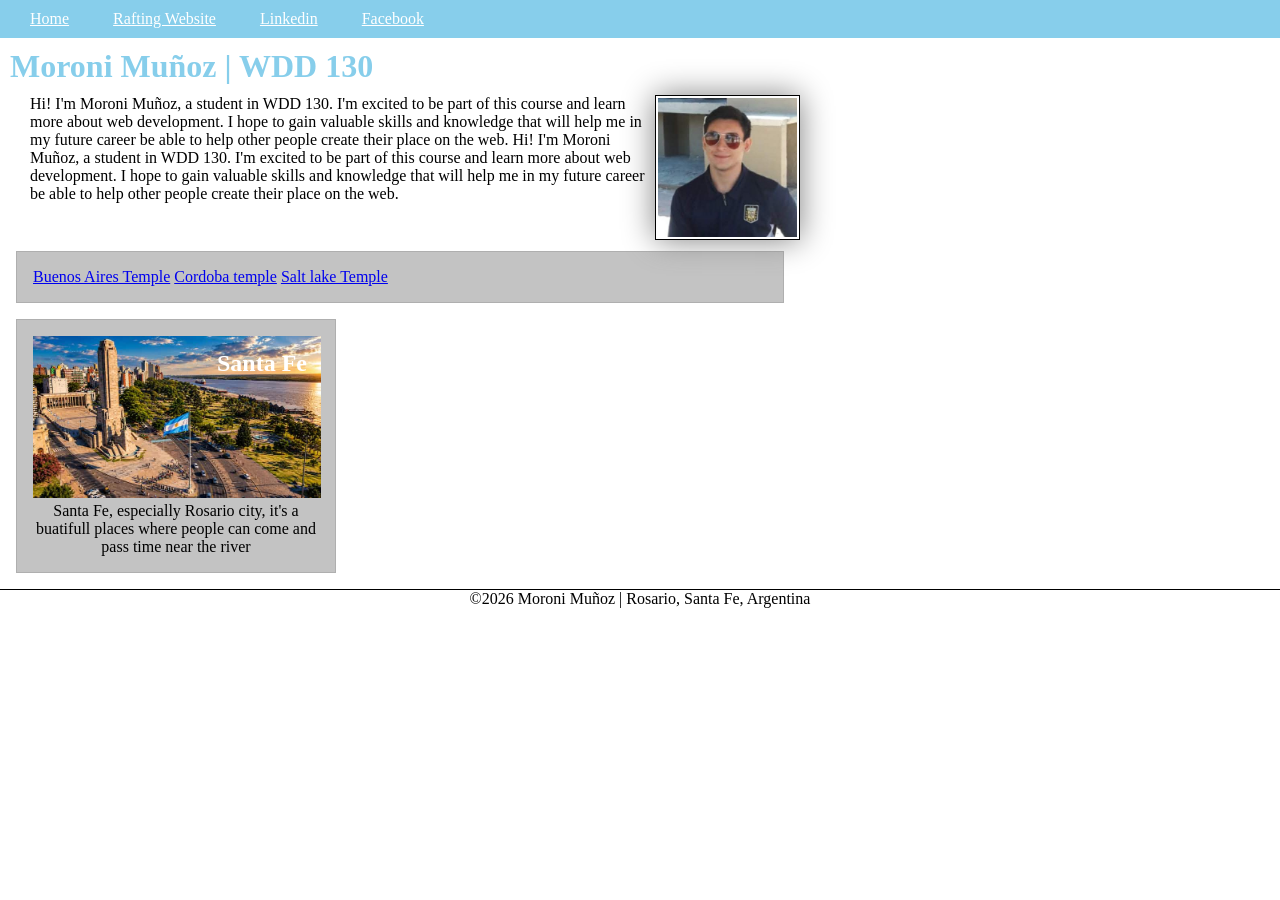
<file: index.html>
<!DOCTYPE html>
<html lang="en">

<head>
    <meta charset="UTF-8">
    <meta name="viewport" content="width=device-width, initial-scale=1.0">
    <title>Moroni Muñoz | WDD 130</title>
    <meta name="description" content="Moroni Muñoz's personal website for WDD 130 course.">
    <meta name="author" content="Moroni Muñoz">
    <link rel="stylesheet" href="styles/styles.css">
</head>

<body>
    <header>
        <nav>
            <a href="#">Home</a>
            <a href="wwr/about.html">Rafting Website</a>
            <a href="https://www.linkedin.com/in/franco-moroni-mu%C3%B1oz/">Linkedin</a>
            <a href="https://www.facebook.com/Franco.M.Munoz?locale=es_LA">Facebook</a>
        </nav>
    </header>
    <main>
        <h1>Moroni Muñoz | WDD 130</h1>
        <img src="images/profile.jpg" alt="Moroni Muñoz Profile" width="200">
        <p>Hi! I'm Moroni Muñoz, a student in WDD 130. I'm excited to be part of this course and
            learn more about web development. I hope to gain valuable skills and knowledge that will
            help me in my future career be able to help other people create their place on the web.
            Hi! I'm Moroni Muñoz, a student in WDD 130. I'm excited to be part of this course and
            learn more about web development. I hope to gain valuable skills and knowledge that will
            help me in my future career be able to help other people create their place on the web.
        </p>
        <ul class="box">
            <li><a href="https://churchofjesuschristtemples.org/buenos-aires-argentina-temple/"
                  target="_blank" rel="noopener">Buenos Aires
                    Temple</a></li>
            <li><a href="https://churchofjesuschristtemples.org/cordoba-argentina-temple/"
                  target="_blank" rel="noopener">Cordoba
                    temple</a></li>
            <li><a href="https://churchofjesuschristtemples.org/salt-lake-temple/" target="_blank"
                  rel="noopener">Salt lake
                    Temple</a></li>
        </ul>
    </main>
    <aside class="box">
        <h2>Santa Fe</h2>
        <img src="images/rosario-city.jpg" alt="Rosario, Santa Fe" width="200">
        <p>Santa Fe, especially Rosario city, it's a buatifull places where people can come and pass
            time near the river</p>
    </aside>
    <footer>
        <p>&copy;2026 Moroni Muñoz | Rosario, Santa Fe, Argentina</p>
    </footer>
</body>

</html>
</file>
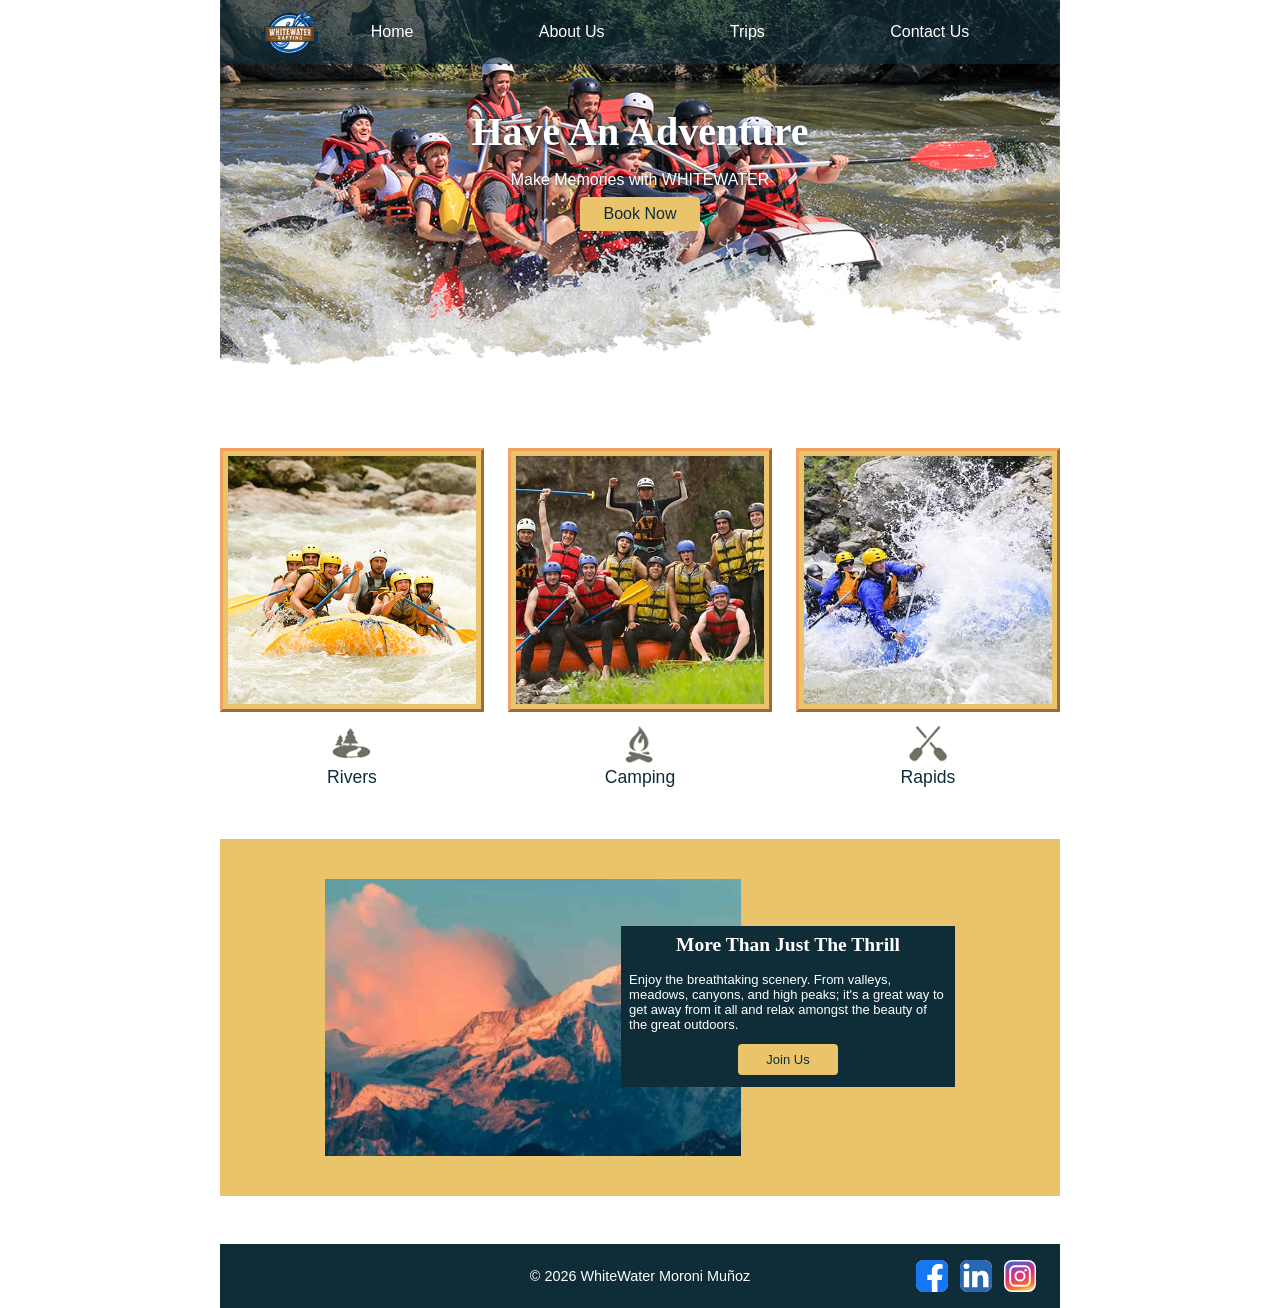
<file: wwr/index.html>
<!DOCTYPE html>
<html lang="en">

<head>
    <meta charset="UTF-8">
    <meta name="viewport" content="width=device-width, initial-scale=1.0">
    <title>Home - WHITEWATER</title>
    <meta name="description"
      content="It's a page where people can find information about how they could be able to communicate with the rafting company">
    <meta name="author" content="Moroni Muñoz">
    <link rel="stylesheet" href="styles/rafting.css">
</head>

<body>

    <!-- ========== HERO + HEADER (header encima de la imagen) ========== -->
    <div class="hero-home container">

        <header class="site-header header-overlay">
            <a href="index.html" class="site-logo">
                <img src="images/whitewater.webp" alt="WHITEWATER logo">
            </a>
            <nav class="main-nav">
                <ul class="nav-list">
                    <li><a href="index.html" aria-current="page">Home</a></li>
                    <li><a href="about.html">About Us</a></li>
                    <li><a href="trips.html">Trips</a></li>
                    <li><a href="contact.html">Contact Us</a></li>
                </ul>
            </nav>
        </header>

        <img class="hero-home-img" src="images/hero_transparency_1024.png"
          alt="Group rafting down a river">

        <div class="hero-home-text">
            <h1>Have An Adventure</h1>
            <p>Make Memories with WHITEWATER</p>
            <a href="trips.html" class="btn">Book Now</a>
        </div>
    </div>

    <!-- ========== MAIN ========== -->
    <main>
        <section class="features container">
            <figure class="feature">
                <img class="feature-photo" src="images/utah-mount-ice-rafting.jpg" alt=" River
                  between pine trees">
                <img class="feature-icon" src="images/rivers.png" alt="">
                <figcaption>Rivers</figcaption>
            </figure>
            <figure class=" feature">
                <img class="feature-photo" src="images/river-plate-rapid-park.jpg"
                  alt="Red tent in the mountains">
                <img class="feature-icon" src="images/camping.png" alt="">
                <figcaption>Camping</figcaption>
            </figure>
            <figure class="feature">
                <img class="feature-photo" src="images/west-big-rafting-park.jpg"
                  alt="Blue raft on the rapids">
                <img class="feature-icon" src="images/rapids.png" alt="">
                <figcaption>Rapids</figcaption>
            </figure>
        </section>
        <div class="rectangle container">
            <div class="rectangle-contenido">
                <img class="rectangle-img" src="images/mountain.jpg" alt="mountains">
                <div class="rectangle-cartel">
                    <h2>More Than Just The Thrill</h2>
                    <p>Enjoy the breathtaking scenery. From valleys, meadows, canyons, and high
                        peaks; it's a great way to get away from it all and relax amongst the beauty
                        of the great outdoors.</p>
                    <a href="trips.html" class="rectangle-btn">Join Us</a>
                </div>
            </div>
        </div>
    </main>

    <!-- ========== FOOTER ========== -->
    <footer class="site-footer container">
        <p class="copyright">&copy; 2026 WhiteWater Moroni Muñoz</p>
        <nav class="socialmedia">
            <a href="https://www.facebook.com/Franco.M.Munoz?locale=es_LA"
              aria-label="logo Facebook">
                <img src="images/facebook-square.svg" alt="">
            </a>
            <a href="https://www.linkedin.com/in/franco-moroni-mu%C3%B1oz/"
              aria-label="logo LinkedIn">
                <img src="images/linkedin-square.svg" alt="">
            </a>
            <a href="#" aria-label="logo Instagram">
                <img src="images/instagram-square.svg" alt="">
            </a>
        </nav>
    </footer>

</body>

</html>
</file>
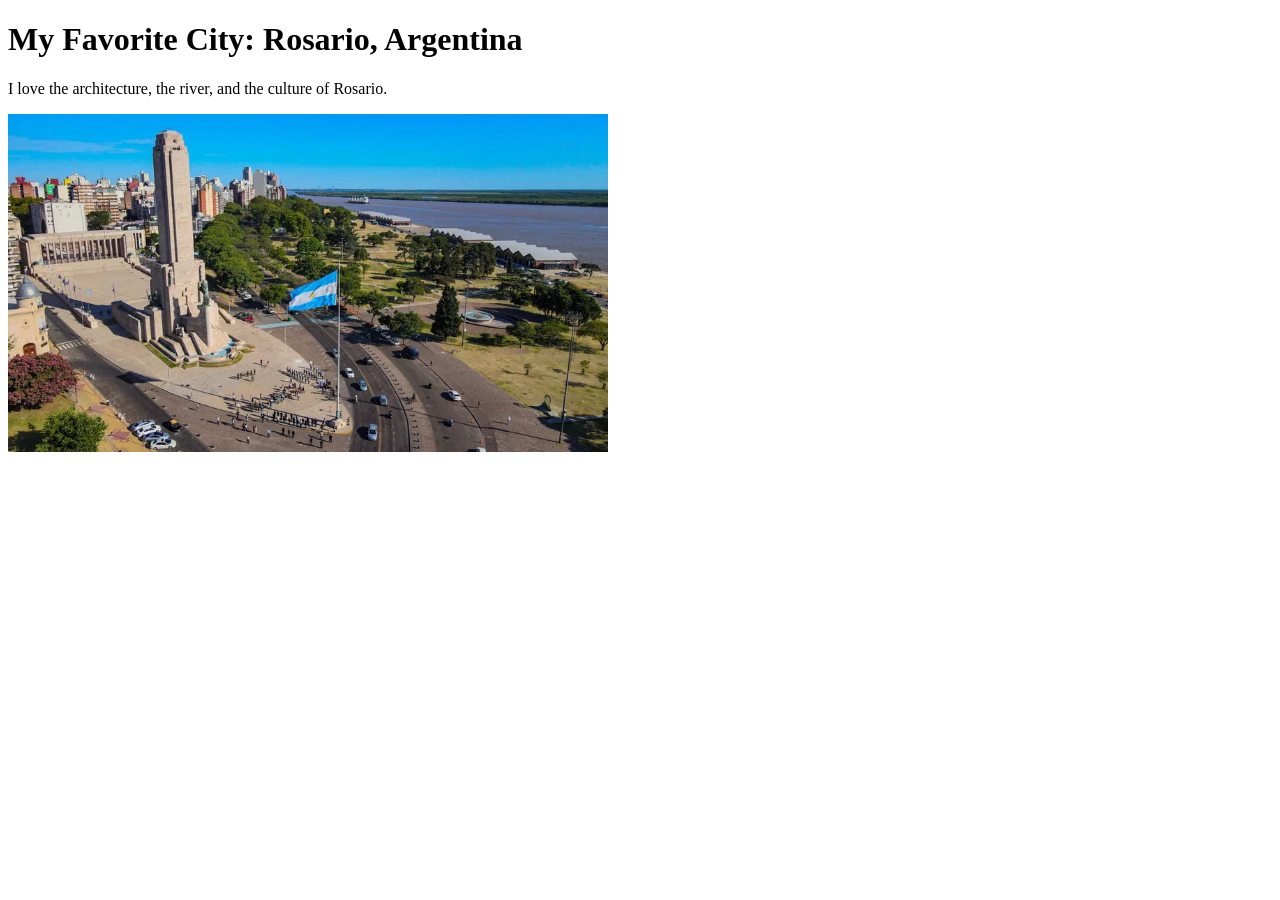
<file: week01/favorite-city.html>
<!DOCTYPE html>
<html lang="en">
<head>
    <meta charset="UTF-8">
    <meta name="viewport" content="width=device-width, initial-scale=1.0">
    <title>Rosario City</title>
</head>
<body>
    <h1>My Favorite City: Rosario, Argentina</h1>
    <p>I love the architecture, the river, and the culture of Rosario.</p>
    <img src="images/rosario-city.jpg" alt="A beautiful view" width="600">
</body>
</html>
</file>
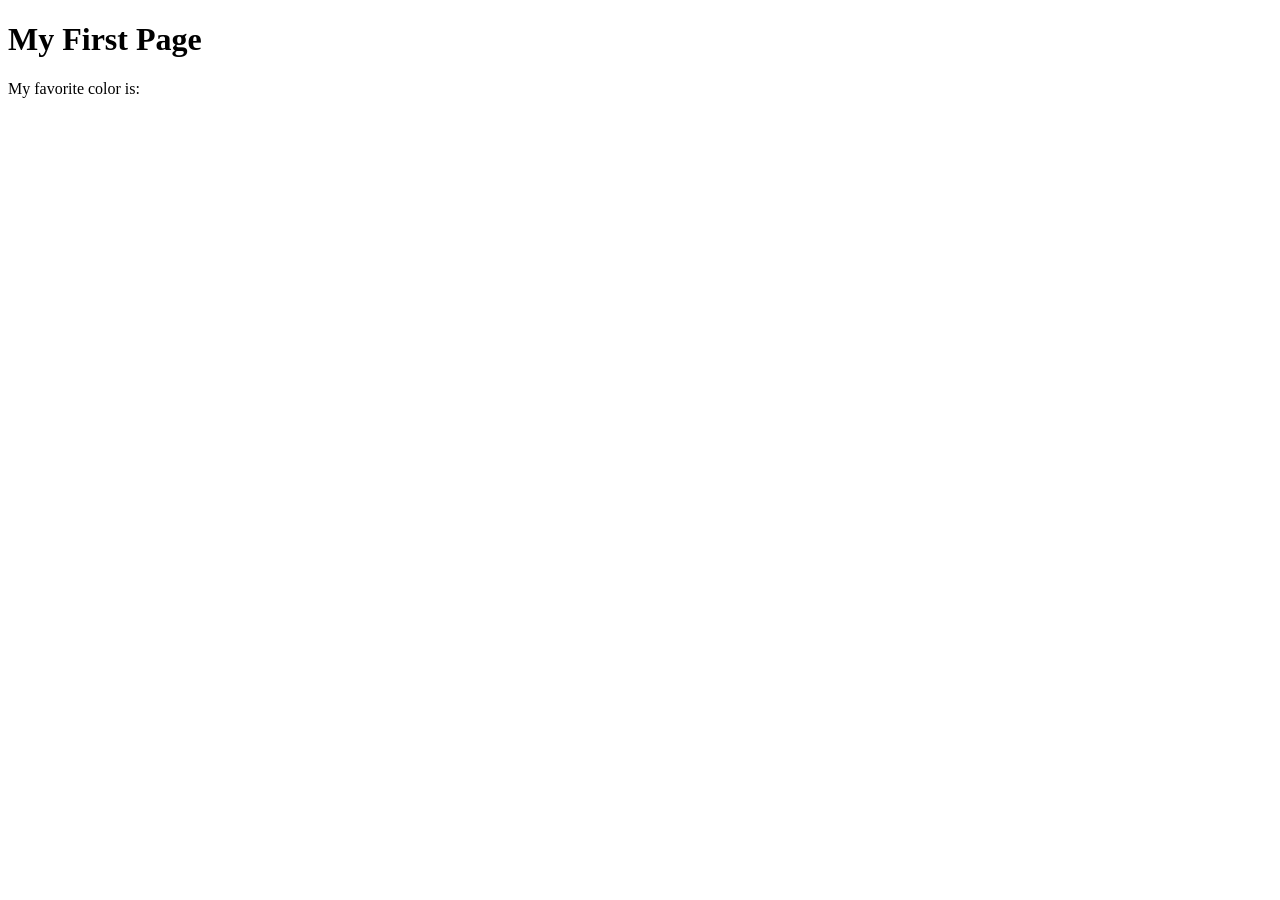
<file: week01/first-page.html>
<!DOCTYPE html>
<html lang="en">
<head>
    <meta charset="UTF-8">
    <meta name="viewport" content="width=device-width, initial-scale=1.0">
    <title>My First Page</title>
</head>
<body>
    <h1>My First Page</h1>
    <p>My favorite color is: </p>
</body>
</html>
</file>
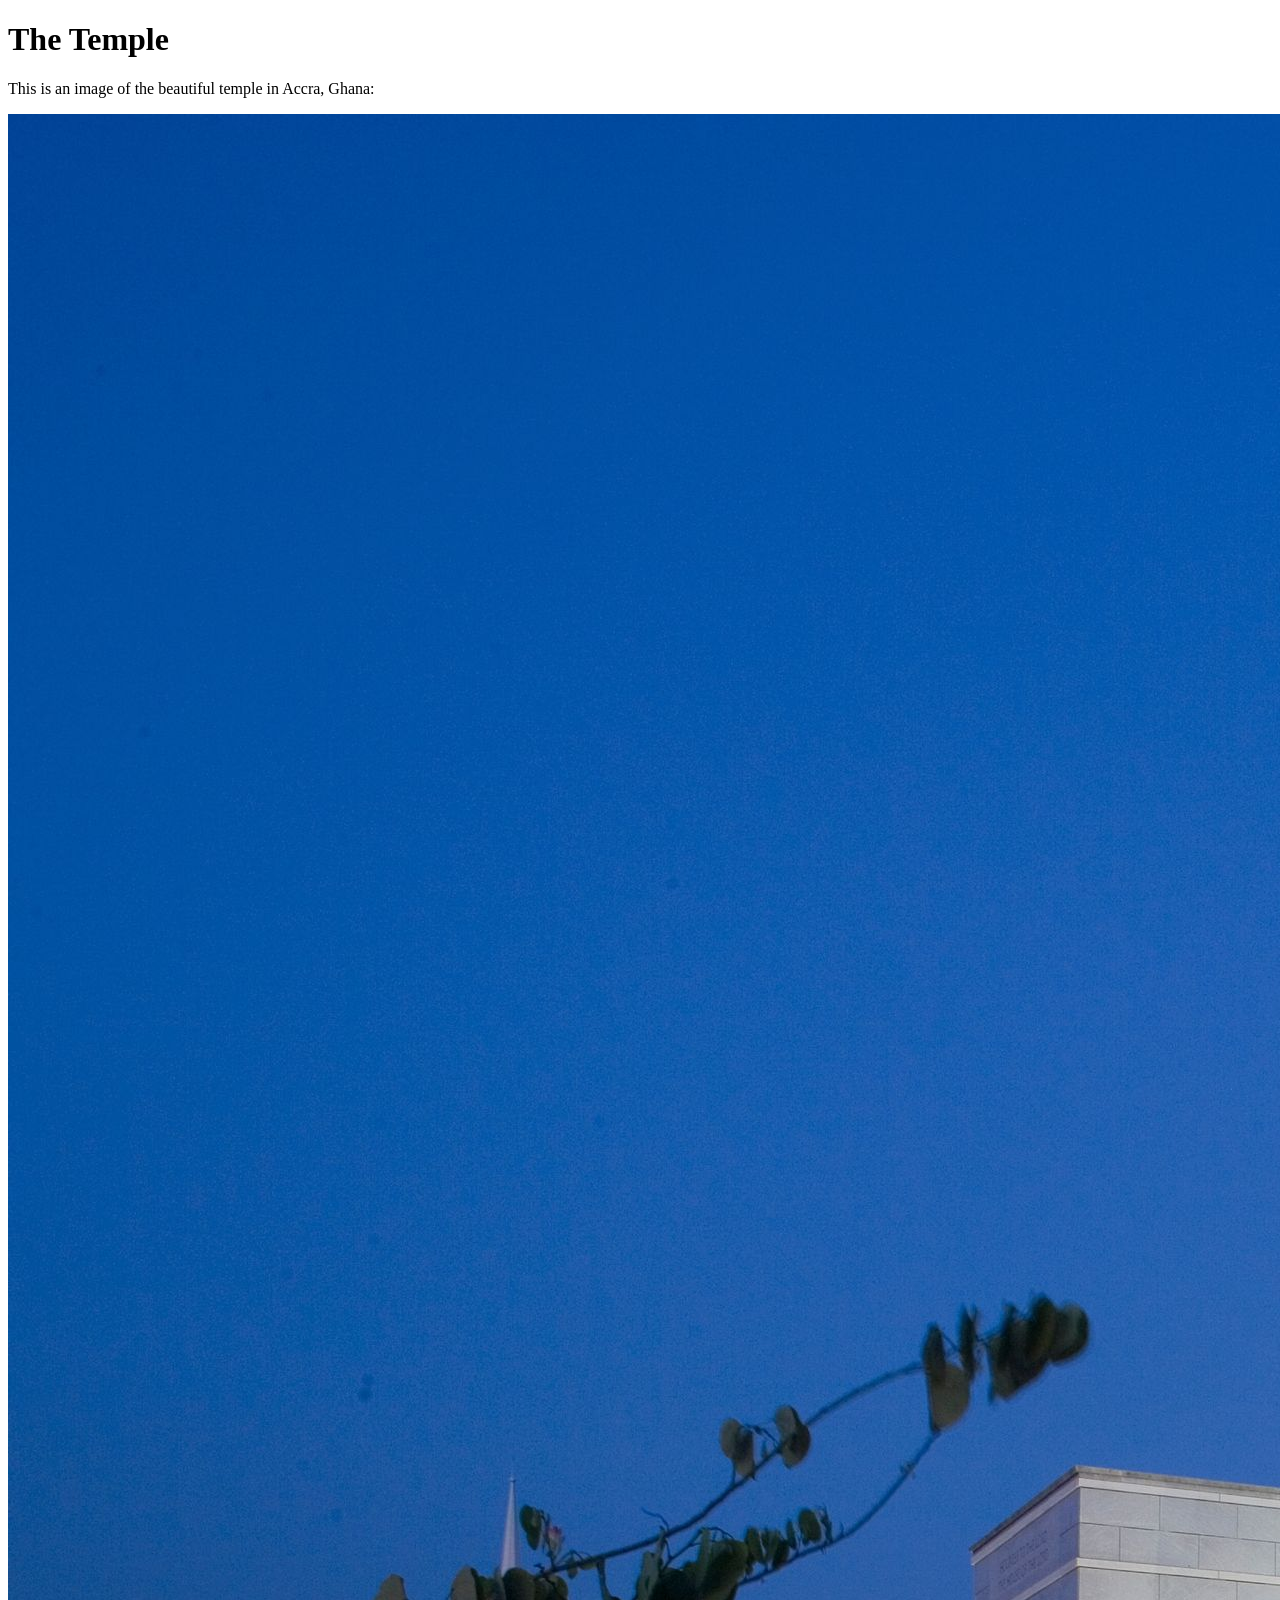
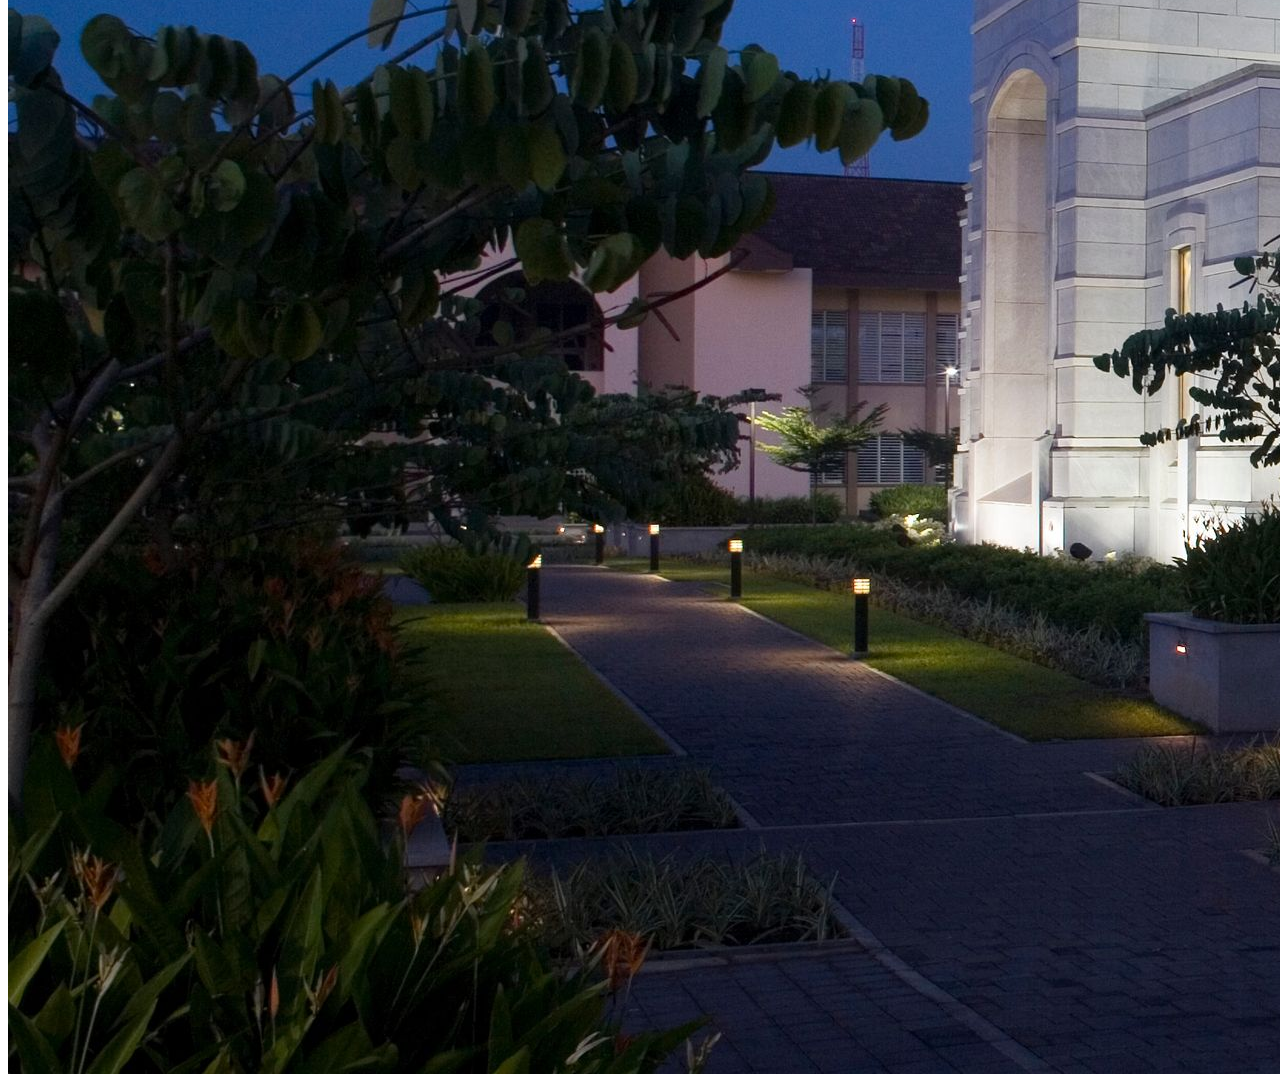
<file: week01/images.html>
<!DOCTYPE html>
<html lang="en">
<head>
    <meta charset="UTF-8">
    <meta name="viewport" content="width=device-width, initial-scale=1.0">
    <title>Temple Image</title>
</head>
<body>
    <h1>The Temple</h1>
    <p>This is an image of the beautiful temple in Accra, Ghana:</p>
    <img src="images/temple-large.jpeg" alt="The Accra Ghana Temple">
    
</body>
</html>
</file>
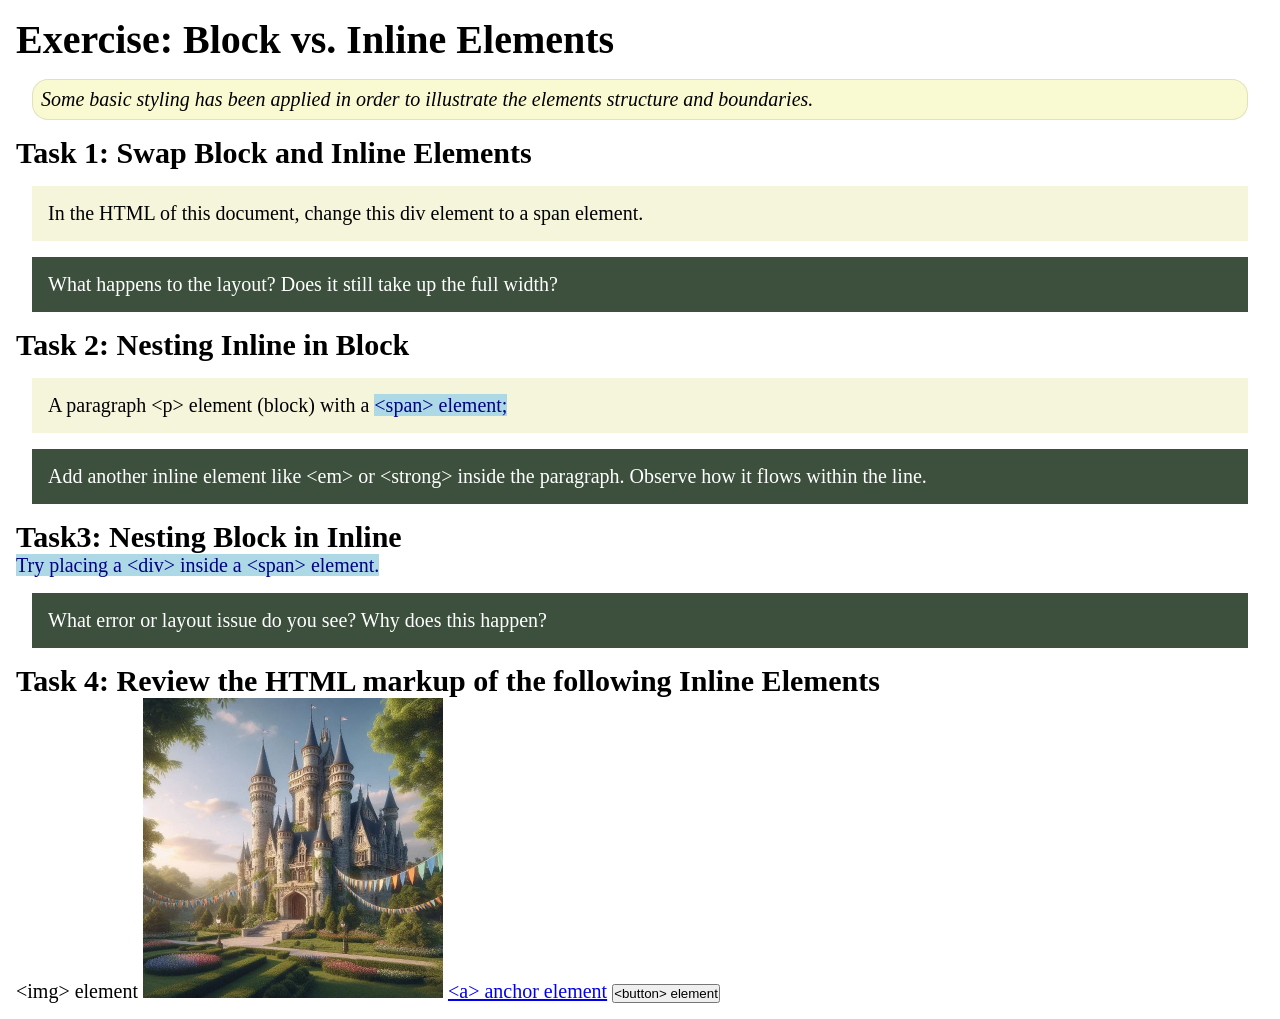
<file: week02/block-vs-inline.html>
<!DOCTYPE html>
<html lang="en">

<head>
    <meta charset="UTF-8">
    <meta name="viewport" content="width=device-width, initial-scale=1.0">
    <title>Exercise: Block vs. Inline Elements</title>
    <link rel="stylesheet" href="styles/block-vs-inline.css">
</head>

<body>
    <main>
        <h1>Exercise: Block vs. Inline Elements</h1>
        <p class="note">Some basic styling has been applied in order to illustrate the elements structure and
            boundaries.</p>

        <h2>Task 1: Swap Block and Inline Elements</h2>
        <div>In the HTML of this document, change this div element to a span element.</div>

        <p class="question">What happens to the layout? Does it still take up the full width?</p>

        <h2>Task 2: Nesting Inline in Block</h2>
        <p>A paragraph &lt;p&gt; element (block) with a <span>&lt;span&gt; element;</span></p>
        <p class="question">Add another inline element like &lt;em&gt; or &lt;strong&gt; inside the paragraph. Observe
            how it flows within the line.</p>

        <h2>Task3: Nesting Block in Inline</h2>
        <span>Try placing a &lt;div&gt; inside a &lt;span&gt; element.</span>
            <p class="question">What error or layout issue do you see? Why does this happen?</p>


            <h2>Task 4: Review the HTML markup of the following Inline Elements</h2>
        &lt;img&gt; element
        <img src="images/castle.webp" alt="placeholder image (images are inline)" width="300" height="300">
        <a href="https://churchofjesuschrist.org">&lt;a&gt; anchor element</a>
        <button type="button">&lt;button&gt; element</button>
    </main>
</body>

</html>
</file>
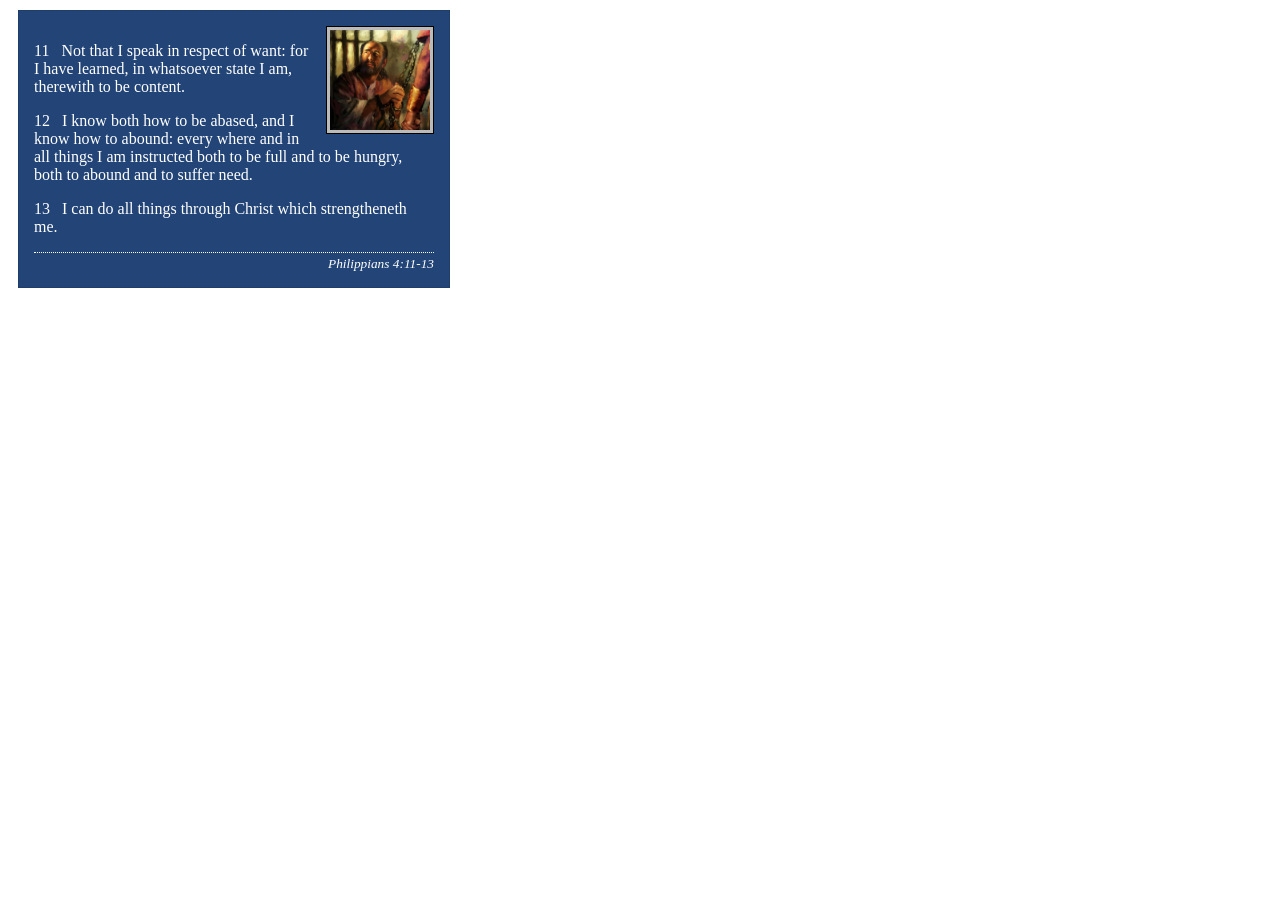
<file: week02/box-model-solution.html>
<!DOCTYPE html>
<html lang="en">
<head>
    <meta charset="UTF-8">
    <meta name="viewport" content="width=device-width, initial-scale=1.0">
    <title>Box Model Activity</title>
    <link rel="stylesheet" href="styles/box-model-solution.css">
</head>
<body>
    <main>
        <div class="callout">
            <img src="images/apostle-paul-imprisoned.webp" alt="Paul the Apostle - Imprisoned in Rome" width="200" height="200">
            <blockquote>
                <p>11 &nbsp; Not that I speak in respect of want: for I have learned, in whatsoever state I am, therewith to be content.</p>
                <p>12 &nbsp; I know both how to be abased, and I know how to abound: every where and in all things I am instructed both to be full and to be hungry, both to abound and to suffer need.</p>
                <p>13 &nbsp; I can do all things through Christ which strengtheneth me.</p>
            </blockquote>
            <cite>Philippians 4:11-13</cite>
        </div>
    </main>
</body>
</html>
</file>
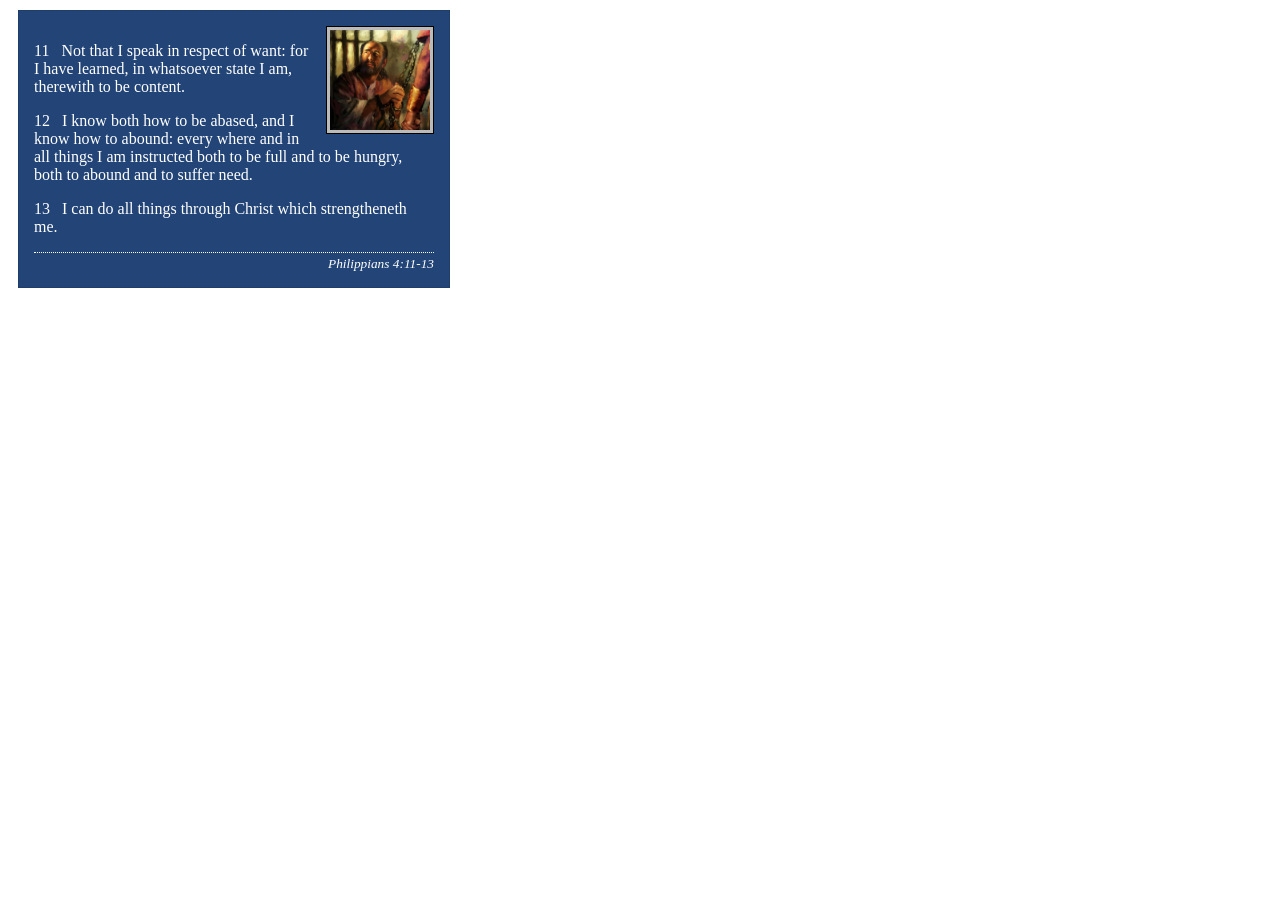
<file: week02/box-model.html>
<!DOCTYPE html>
<html lang="en">
<head>
    <meta charset="UTF-8">
    <meta name="viewport" content="width=device-width, initial-scale=1.0">
    <title>Box Model Activity</title>
    <link rel="stylesheet" href="styles/box-model.css">
</head>
<body>
    <main>
        <div class="callout">
            <img src="images/apostle-paul-imprisoned.webp" alt="Paul the Apostle - Imprisoned in Rome" width="200" height="200">
            <blockquote>
                <p>11 &nbsp; Not that I speak in respect of want: for I have learned, in whatsoever state I am, therewith to be content.</p>
                <p>12 &nbsp; I know both how to be abased, and I know how to abound: every where and in all things I am instructed both to be full and to be hungry, both to abound and to suffer need.</p>
                <p>13 &nbsp; I can do all things through Christ which strengtheneth me.</p>
            </blockquote>
            <cite>Philippians 4:11-13</cite>
        </div>
    </main>
</body>
</html>
</file>
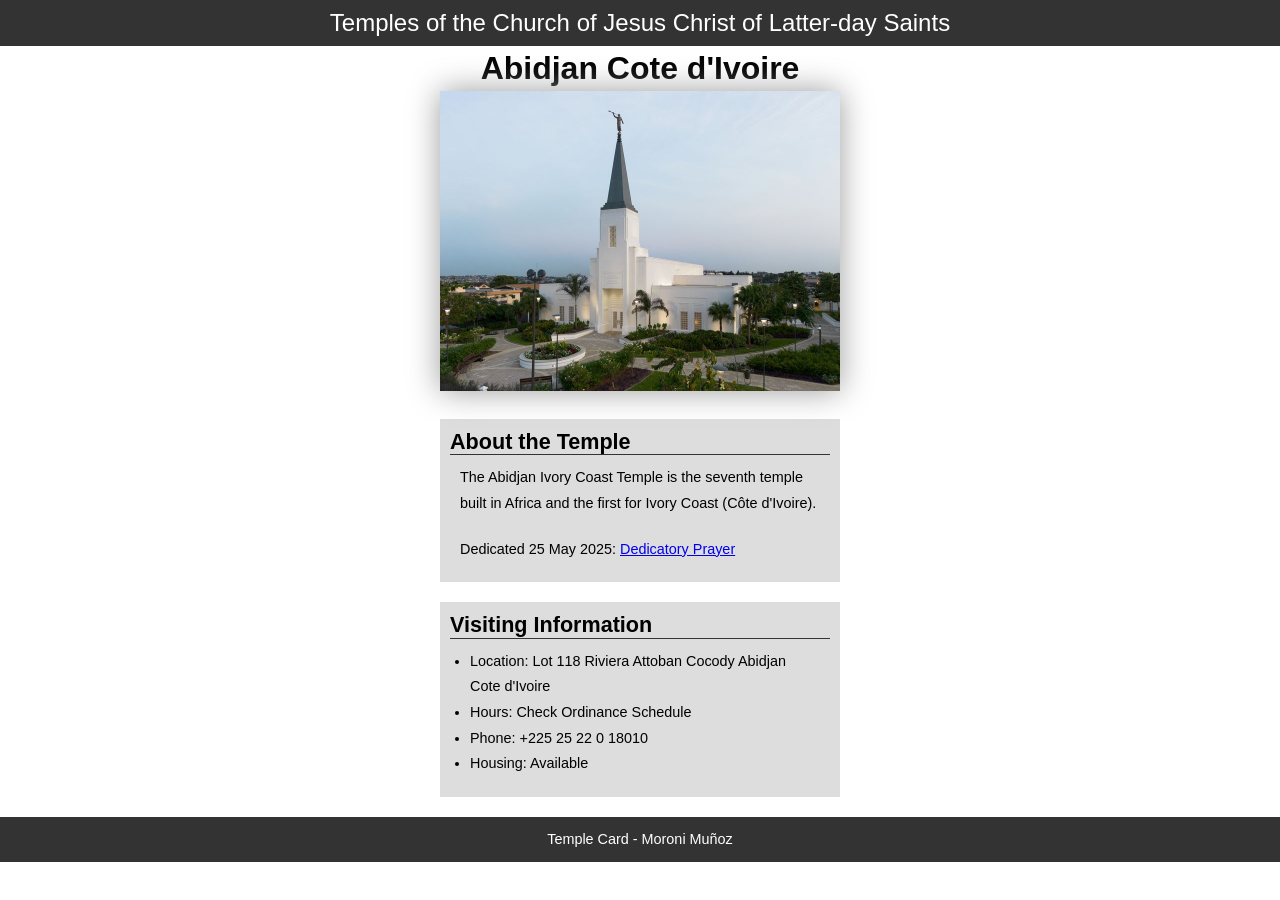
<file: week02/temple.html>
<!DOCTYPE html>
<html lang="en">

<head>
    <meta charset="UTF-8">
    <meta name="viewport" content="width=device-width, initial-scale=1.0">
    <title>Temple Card - Abidjan Cote d'Ivoire</title>
    <link rel="stylesheet" href="styles/temple.css">
</head>

<body>
    <header>
        <p>Temples of the Church of Jesus Christ of Latter-day Saints</p>
    </header>
    <main>
        <h1>Abidjan Cote d'Ivoire</h1>
        <picture>
            <img src="images/abidjan-ivory-coast.jpeg" alt="Abidjan Cote d'Ivoire Temple">
        </picture>
        <section>
            <h2>About the Temple</h2>
            <p>The Abidjan Ivory Coast Temple is the seventh temple built in Africa and the first for Ivory Coast (Côte
                d'Ivoire).</p>
            <p>Dedicated 25 May 2025: <a
                    href="https://www.churchofjesuschrist.org/temples/dedicatory-prayer/abidjan-ivory-coast-temple/2025-05-25?lang=eng"
                    target="_blank" rel="noopener noreferrer">Dedicatory Prayer</a></p>
        </section>
        <section>
            <h2>Visiting Information</h2>
            <ul>
                <li>Location: Lot 118 Riviera Attoban Cocody Abidjan Cote d'Ivoire</li>
                <li>Hours: Check Ordinance Schedule</li>
                <li>Phone: +225 25 22 0 18010</li>
                <li>Housing: Available</li>
            </ul>
        </section>
    </main>
    <footer>
        <p>Temple Card - Moroni Muñoz</p>
    </footer>
</body>

</html>
</file>
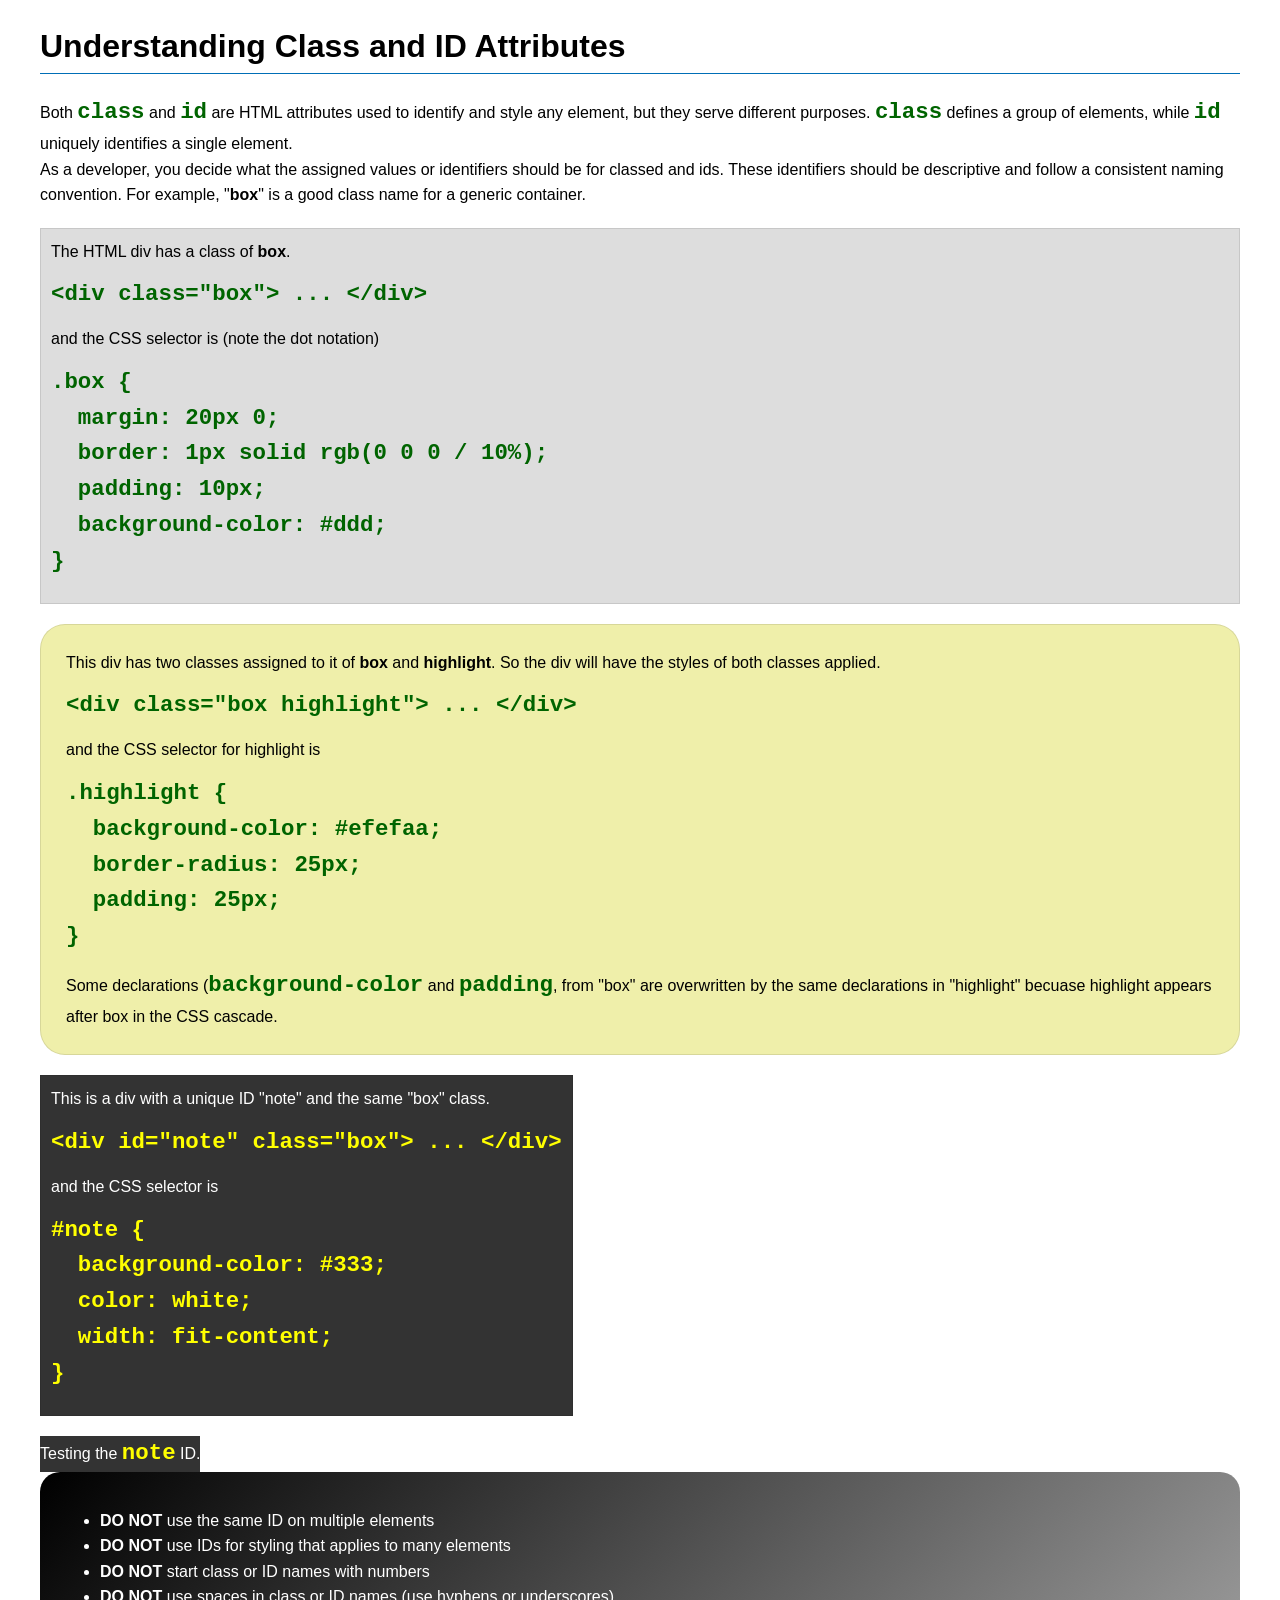
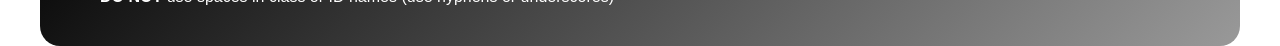
<file: week03/class-and-id.html>
<!DOCTYPE html>
<html lang="en">

<head>
    <meta charset="UTF-8">
    <meta name="viewport" content="width=device-width, initial-scale=1.0">
    <title>Class vs ID Attributes</title>
    <link rel="stylesheet" href="styles/class-and-id.css">
</head>

<body>
    <h1>Understanding Class and ID Attributes</h1>
    <p>Both <code>class</code> and <code>id</code> are HTML attributes used to identify and style
        any element, but they
        serve different purposes. <code>class</code> defines a group of elements, while
        <code>id</code> uniquely
        identifies a single element.
    </p>
    <p>As a developer, you decide what the assigned values or identifiers should be for classed and
        ids. These
        identifiers should be
        descriptive and follow a consistent naming convention. For example, "<strong>box</strong>"
        is a good class name
        for a generic container.</p>
    <div class="box">
        <p>The HTML div has a class of <strong>box</strong>.</p>
        <pre><code class="html">&lt;div class="box"&gt; ... &lt;/div&gt;</code></pre>
        and the CSS selector is (note the dot notation)
        <pre><code class="css">.box {
  margin: 20px 0;
  border: 1px solid rgb(0 0 0 / 10%);
  padding: 10px;
  background-color: #ddd; 
}</code></pre>
    </div>

    <div class="box highlight">
        <p>This div has two classes assigned to it of <strong>box</strong> and
            <strong>highlight</strong>. So the div
            will have the styles of both classes applied.
        </p>
        <pre><code class="html">&lt;div class="box highlight"&gt; ... &lt;/div&gt;</code></pre>
        and the CSS selector for highlight is
        <pre><code class="css">.highlight {
  background-color: #efefaa;
  border-radius: 25px;
  padding: 25px;
}</code></pre>
        <p>Some declarations (<code>background-color</code> and <code>padding</code>, from "box" are
            overwritten by the same declarations in "highlight" becuase highlight appears after box
            in the CSS cascade.</p>
    </div>

    <div id="note" class="box">
        <p>This is a div with a unique ID "note" and the same "box" class.</p>
        <pre><code class="html">&lt;div id="note" class="box"&gt; ... &lt;/div&gt;</code></pre>
        and the CSS selector is
        <pre><code class="css">#note {
  background-color: #333;
  color: white;
  width: fit-content;
}</code></pre>
    </div>

    <div id="note">
        <p>Testing the <code>note</code> ID.</p>
    </div>

    <section id="best-practice">
        <ul>
            <li><strong>DO NOT</strong> use the same ID on multiple elements</li>
            <li><strong>DO NOT</strong> use IDs for styling that applies to many elements</li>
            <li><strong>DO NOT</strong> start class or ID names with numbers</li>
            <li><strong>DO NOT</strong> use spaces in class or ID names (use hyphens or underscores)
            </li>
        </ul>
    </section>
    <!-- <div id="note">
        <p>Testing the note ID.</p>
    </div> -->
</body>

</html>
</file>
<file: styles/styles.css>
* {
    margin: 0;
    padding: 0;
    box-sizing: border-box;
}

:root {
    --general-color: skyblue;
    --inverse-monument: #c3c3c3;
    --inverse-w: white;
    --inverse-b: black;
    --inverse-border-g: grey;
}

body {
    background-color: var(--inverse-w, black);
}

main {
    max-width: 800px;
}

nav {
    background-color: var(--general-color, skyblue);
    padding: 10px;
}

nav a {
    color: var(--inverse-w, black);
    display: inline;
    padding: 20px;
}

h1 {
    padding: 10px;
    color: var(--general-color, skyblue);
}

main img {
    float: right;
    width: 145px;
    height: auto;
    border: 1px solid var(--inverse-b, white);
    padding: 2px;
    box-shadow: 0 0 30px var(--inverse-border-g, white);
}

main li {
    display: inline;
}

p {
    color: var(--inverse-b, white);
}

main p {
    color: var(--inverse-b, white);
    padding-left: 30px;
    padding-bottom: 2rem;
}

aside {
    position: relative;
    width: 20rem;
    margin: 1rem;
    padding: 1rem;
    text-align: center;
}

aside h2 {
    position: absolute;
    top: 30px;
    left: 200px;
}

aside img {
    width: 18rem;
    height: auto;
}

footer {
    margin-top: 15px;
    border-top: 1px solid var(--inverse-b, white);
    text-align: center;
}

/* Class Selectors */
.box {
    margin: 1rem;
    padding: 1rem;
    border: 1px solid rgb(0 0 0 / 10%);
    color: var(--inverse-w, black);
    background-color: var(--inverse-monument);
}
</file>
<file: wwr/styles/rafting.css>
/* ===== VARIABLES ===== */
:root {
    --primary-color: #0f2d39;
    --secondary-color: #f4a261;
    --accent1-color: #e9c46a;
    --accent2-color: #ffffff;
    --heading-font: Georgia, "Times New Roman", serif;
    --body-font: Arial, Helvetica, sans-serif;
}

/* ===== BASIC RESET ===== */
* {
    margin: 0;
    padding: 0;
    box-sizing: border-box;
}

body {
    font-family: var(--body-font);
    color: var(--primary-color);
}

img {
    display: block;
    max-width: 100%;
}

ul {
    list-style: none;
}

a {
    color: var(--accent2-color);
    text-decoration: none;
}

/* ===== PAGE WIDTH ===== */
.container {
    width: 840px;
    margin: 0 auto;
}

/* ===== TEXT ===== */
h1,
h2 {
    font-family: var(--heading-font);
    color: var(--accent2-color);
    text-align: center;
    padding: 8px;
    background-color: var(--primary-color)
}

p {
    padding: 8px;
}

section {
    margin: 16px 0;
}

/* ===== HEADER ===== */
.site-header {
    display: flex;
    justify-content: space-between;
    align-items: center;
    margin: 16px auto;
    padding: 8px 40px;
    background-color: var(--primary-color);
}

.site-logo img {
    width: 150px;
}

.nav-list {
    display: flex;
    gap: 24px;
}

/* ===== HERO ===== */
.hero {
    position: relative;
    margin: 16px 0;
}

.hero img {
    width: 100%;
}

.hero h1 {
    position: absolute;
    top: 10px;
    left: 0;
    width: 100%;
    font-size: 1.5rem;
}

.hero article {
    position: absolute;
    left: 5%;
    bottom: 25px;
    width: 90%;
    padding: 8px;
    background-color: var(--accent1-color);
    border: 4px outset var(--secondary-color);
}

.hero article img {
    float: right;
    width: 96px;
    padding-left: 8px;
}

.hero-text {
    padding: 10px 0;
    font-size: 0.9rem;
    color: var(--accent2-color);
    background-color: var(--primary-color);
}

/* ===== HISTORY ===== */
.history-content {
    display: flex;
    justify-content: space-around;
    align-items: center;
}

.history-content p {
    width: 30%;
    font-size: 0.9rem;
}

.history-content img {
    width: 200px;
    padding: 4px;
    background-color: var(--accent1-color);
    border: 3px outset var(--secondary-color);
}

/* ===== GALLERY ===== */
.gallery-list {
    display: flex;
    justify-content: space-between;
    margin-top: 10px;
}

.gallery-item {
    width: 130px;
    padding: 5px;
    background-color: var(--accent1-color);
    border: 3px outset var(--secondary-color);
}

.gallery-item img {
    width: 100%;
    height: 80px;
    object-fit: cover;
}

figcaption {
    padding: 3px;
    text-align: center;
    font-size: 0.8rem;
    font-style: italic;
    color: var(--accent2-color);
    background-color: var(--primary-color);
}

/* ===== FOOTER ===== About Us*/
/* 3 columns: empty | copyright (centered) | social icons */
.site-footer {
    display: grid;
    grid-template-columns: 1fr auto 1fr;
    align-items: center;
    padding: 16px 24px;
    background-color: var(--primary-color);
}

.copyright {
    grid-column: 2;
    text-align: center;
    font-size: 0.9rem;
    color: var(--accent2-color);
}

.socialmedia {
    grid-column: 3;
    justify-self: end;
    display: flex;
    gap: 12px;
}

.socialmedia a {
    text-decoration: none;
}

.socialmedia img {
    width: 32px;
    height: 32px;
    background-color: var(--accent2-color);
    border-radius: 25%;
}

/* ===== CONTACT INFO ===== */
.info {
    text-align: center;
    font-style: normal;
    font-weight: bold;
    margin-bottom: 16px;
}

.info p {
    padding: 2px;
}

/* ===== CONTACT LAYOUT: map | form ===== */

.contact-layout {
    display: grid;
    grid-template-columns: 1fr 1fr;
    gap: 24px;
    margin: 16px 0;
}

.contact-layout > * {
    min-width: 0;
}

.map iframe {
    width: 100%;
    height: 100%;
    min-height: 300px;
    border: 0;
}

/* ===== FORM ===== */
.contact-form {
    display: flex;
    flex-direction: column;
    gap: 12px;
    padding: 16px;
    background-color: var(--secondary-color);
    border-radius: .5rem;
}

.field {
    display: grid;
    grid-template-columns: 90px 1fr;
    align-items: center;
    gap: 8px;
}

.field label {
    display: block;
    font-size: 0.9rem;
}

.message {
    grid-template-columns: 1fr;
}

input[type="text"],
input[type="email"],
textarea {
    width: 100%;
    padding: .5rem;
    border: 1px solid var(--primary-color);
    border-radius: .25rem;
    font-family: inherit;
}

input[type="checkbox"],
input[type="radio"] {
    width: auto;
    flex-shrink: 0;
}

/* Message Purpose */
.purpose {
    align-items: start;
}

#purpose-label {
    font-size: 0.9rem;
}

.options {
    display: flex;
    flex-direction: column;
    gap: 6px;
}

.options label {
    display: flex;
    align-items: center;
    gap: 8px;
    white-space: nowrap;
    font-size: 0.9rem;
}

/* Newsletter */
.newsletter {
    display: flex;
    align-items: center;
    gap: 8px;
    font-size: 0.85rem;
}

/* Button */
button {
    display: block;
    width: 100%;
    margin: 0;
    padding: .75rem;
    background-color: var(--primary-color);
    color: var(--accent2-color);
    border: none;
    border-radius: .5rem;
    cursor: pointer;
}

/* gallery-contactus */

.gallery-section-contactus {
    background-color: var(--primary-color);
    padding-bottom: 1rem;
}

.gallery-list-contactus {
    display: flex;
    justify-content: space-around;
    margin-top: 10px;
}

.gallery-item-contactus {
    width: 130px;
    padding: 5px;
    background-color: var(--primary-color);
    border: 3px outset var(--accent2-color);
}

.gallery-item-contactus img {
    width: 100%;
    height: 80px;
    object-fit: cover;
}

/* ===== HOME: HEADER SOBRE EL HERO ===== */

.hero-home {
    position: relative;
}

.hero-home-img {
    width: 100%;
    height: 400px;
    object-fit: cover;
}

/* Modificador del .site-header: transparente y a todo el ancho */
.header-overlay {
    position: absolute;
    top: 0;
    left: 0;
    width: 840px;
    margin: 0;
    background-color: rgba(15, 45, 57, 0.6);
}

.header-overlay .site-logo img {
    width: 60px;
    align-content: center;
    border-radius: 50%;
}

.header-overlay .main-nav {
    flex: 1;
}

.header-overlay .nav-list {
    justify-content: space-around;
}

/* Texto centrado sobre la imagen */
.hero-home-text {
    position: absolute;
    top: 100px;
    left: 0;
    width: 100%;
    text-align: center;
    color: var(--accent2-color);
}

.hero-home-text h1 {
    background-color: transparent;
    font-size: 2.5rem;
}

.hero-home-text h1,
.hero-home-text p {
    text-shadow: 0px 2px 6px var(--primary-color);
}

.btn {
    display: inline-block;
    padding: .5rem 1.5rem;
    background-color: var(--accent1-color);
    color: var(--primary-color);
    border-radius: .25rem;
}

/* ===== HOME: 3 IMÁGENES CON GRID ===== */
.features {
    display: grid;
    grid-template-columns: repeat(3, 1fr);
    gap: 24px;
    margin: 48px auto;
}

.feature {
    text-align: center;
}

.feature-photo {
    width: 100%;
    aspect-ratio: 1 / 1;
    object-fit: cover;
    padding: 5px;
    background-color: var(--accent1-color);
    border: 3px outset var(--secondary-color);
}

.feature-icon {
    width: 40px;
    height: 40px;
    margin: 12px auto 0;
}

/* Sobrescribe el figcaption global (fondo oscuro) solo en esta sección */
.feature figcaption {
    background-color: transparent;
    color: var(--primary-color);
    font-size: 1.1rem;
    font-style: normal;
}

/* the meddle */
.rectangle {
    background-color: var(--accent1-color);
    padding: 40px 0;
    margin-bottom: 48px;
    /* separación con el footer */
}

.rectangle-contenido {
    position: relative;
    width: 630px;
    /* más angosto que el gris, centrado */
    margin: 0 auto;
}

.rectangle-img {
    width: 66%;
}

.rectangle-cartel {
    position: absolute;
    right: 0;
    /* se sale por la derecha de la imagen */
    bottom: 25%;
    width: 53%;
    padding-bottom: 12px;
    background-color: var(--primary-color);
    color: var(--accent2-color);
    font-size: small;
}

/* Button Join Us: 30% weight box, centered, secundary color */
.rectangle-btn {
    display: block;
    width: 30%;
    margin: 4px auto 0;
    padding: .5rem;
    text-align: center;
    background-color: var(--accent1-color);
    color: var(--primary-color);
    border-radius: .25rem;
}

.trip-card {
    padding: 12px;
    margin-bottom: 48px;
    background-color: var(--accent1-color);
}

/* normal row: big img | 2 img | text */
.trip-grid {
    display: grid;
    grid-template-columns: 1fr 1fr 2.8fr;
    grid-template-rows: repeat(2, 190px);
    gap: 12px;
}

/* inverted row: text | 2 img | big img */
.trip-grid--reverse {
    grid-template-columns: 2.8fr 1fr 1fr;
}

.trip-img {
    width: 100%;
    height: 100%;
    object-fit: cover;
}

/* --- normal row --- */
.trip-img-big { grid-column: 1; grid-row: 1 / 3; }
.trip-img-a   { grid-column: 2; grid-row: 1; }
.trip-img-b   { grid-column: 2; grid-row: 2; }
.trip-text    { grid-column: 3; grid-row: 1 / 3; }

/* --- inverted row --- */
.trip-grid--reverse .trip-text    { grid-column: 1; }
.trip-grid--reverse .trip-img-a   { grid-column: 2; }
.trip-grid--reverse .trip-img-b   { grid-column: 2; }
.trip-grid--reverse .trip-img-big { grid-column: 3; }

/* text box */
.trip-text {
    display: flex;
    flex-direction: column;
    justify-content: center;
    gap: 8px;
    padding: 16px;
    background-color: var(--primary-color);
    color: var(--accent2-color);
    text-align: center;
}

.trip-text h2 {
    font-size: 1.5rem;
}

.trip-btn {
    align-self: center;
    padding: .5rem 1.5rem;
    background-color: var(--secondary-color);
    color: var(--primary-color);
    font-weight: bold;
    border-radius: 999px;
}
</file>
<file: week02/styles/block-vs-inline.css>
* {
    margin: 0;
    padding: 0;
}

body {
    font-size: 20px;
    margin: 1rem;
}

p,
div {
    background-color: beige;
    margin: 1rem;
    padding: 1rem;
}

span {
    color: navy;
    background-color: lightblue;
}

code {
    margin: 0;
    padding: 0;
    color: green;
    font-size: 1.2rem;
}

.note {
    font-style: italic;
    background-color: lightgoldenrodyellow;
    border-radius: 1rem;
    border: 1px solid rgb(0 0 0 / 10%);
    margin: 1rem;
    padding: .5rem;
}

.question {
    background-color: #3d503d;
    color: #fff;
}
</file>
<file: week02/styles/box-model-solution.css>
.callout {
    max-width: 400px;
    margin: 10px;
    border: 1px solid rgba(0, 0, 0, .1);
    padding: 15px;
    background-color: #247;
    color: #fff;
}

.callout img {
    float: right;
    margin: 0 0 10px 15px;
    border: 1px solid #000;
    padding: 3px;
    background-color: #bbb;
    width: 100px;
    height: auto;

}

blockquote {
    margin: 0;
}

cite {
    display: block;
    border-top: 1px dotted #fff;
    padding-top: 3px;
    text-align: right;
    font-size: smaller;
}
</file>
<file: week02/styles/box-model.css>
.callout {
	max-width: 400px;
    margin: 10px;
    border: 1px solid rgba(0, 0, 0, .1);
    padding: 15px;
	background-color: #247;
    color: #fff;
}

.callout img {
    float: right;
    margin: 0 0 10px 15px;
    border: 1px solid #000;
    padding: 3px;
    background-color: #bbb;
    width: 100px;
    height: auto;
}

blockquote {
    margin: 0;
}

cite {
	display: block;
    border-top: 1px dotted #fff;
    padding-top: 3px;
    text-align: right;
    font-size: smaller;
}
</file>
<file: week02/styles/temple.css>
*{
    margin: 0;
    padding: 0;
}

body{
    font-family: Arial, Helvetica, sans-serif;
    line-height: 1.6em;
}

header,footer{
    font-size: 1.5em;
    background-color: #333333;
    color: white;
    padding: 10px;
    text-align: center;
}

main{
    width: 400px;
    margin: 0 auto;
}

h1{
    margin: 10px;
    text-align: center;
}

h2{
    border-bottom: 1px solid #333333;
}

img{
    width: 100%;
    height: auto;
    box-shadow: 0 0 30px#9b9b9b;
}

section{
    margin: 20px 0;
    background-color: #dddddd;
    padding: 10px;
    font-size: 0.9em;
}
section p{
    padding: 10px;
}

ul{
margin: 10px 20px;
}

footer{
    font-size: 0.9em;
}
</file>
<file: week03/styles/class-and-id.css>
body {
    font-family: Arial, sans-serif;
    line-height: 1.6;
    margin: 0;
    padding: 0 40px;
}

h1 {
    border-bottom: 1px solid rgb(0 110 182);
    padding-bottom: 0;
}



p {
    margin: 0;
}

code {
    color: darkgreen;
    font-weight: 700;
    font-size: 1.4rem;
}

/* Class examples - can be reused */

.box {
    margin: 20px 0;
    border: 1px solid rgb(0 0 0 / 10%);
    padding: 10px;
    background-color: #ddd; /* this is shorthand for #dddddd */
}

.highlight {
    background-color: #efefaa;
    border-radius: 25px;
    padding: 25px;
}

/* ID examples - should be unique */

#note {
    background-color: #333;
    color: white;
    width: fit-content;
}

#note code {
    color: yellow;
}

#best-practice {
    background: linear-gradient(135deg, #000 0%, #999 100%);
    color: white;
    border-radius: 20px;
    padding: 20px
}
</file>
